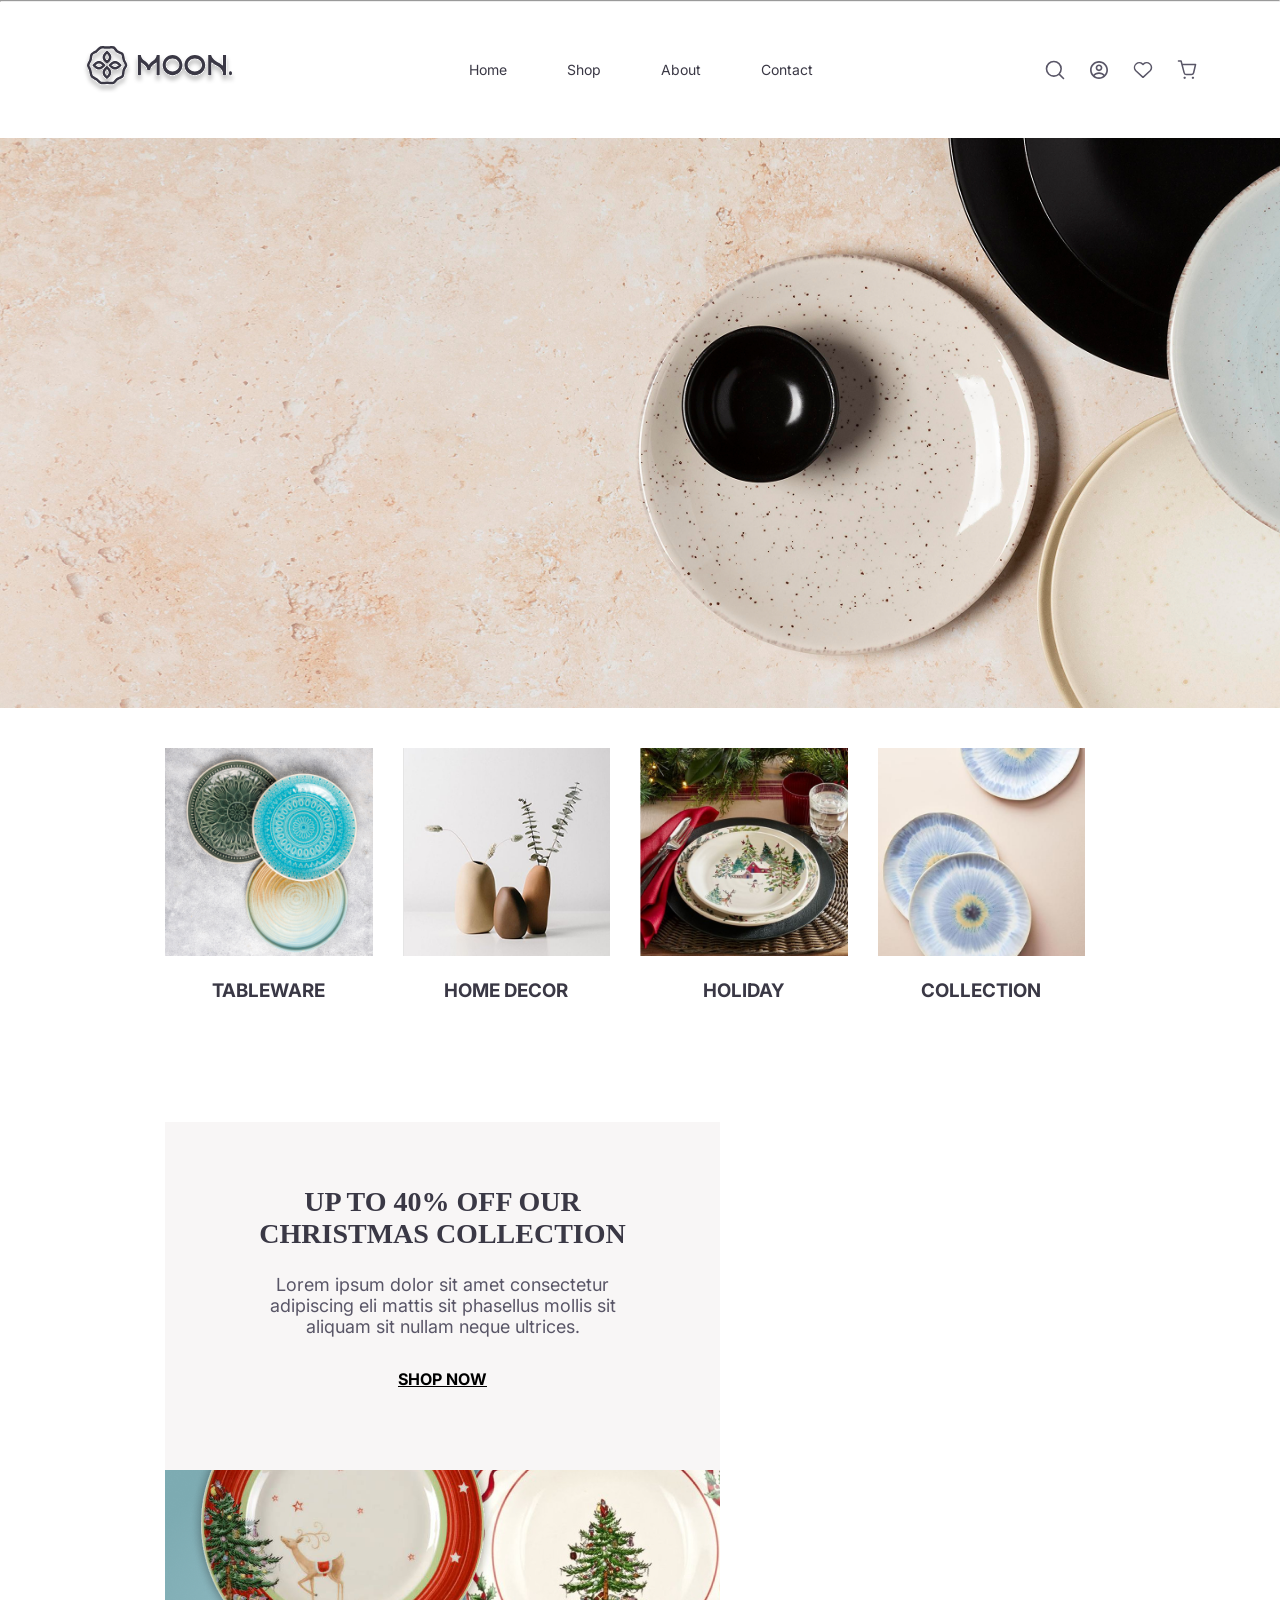
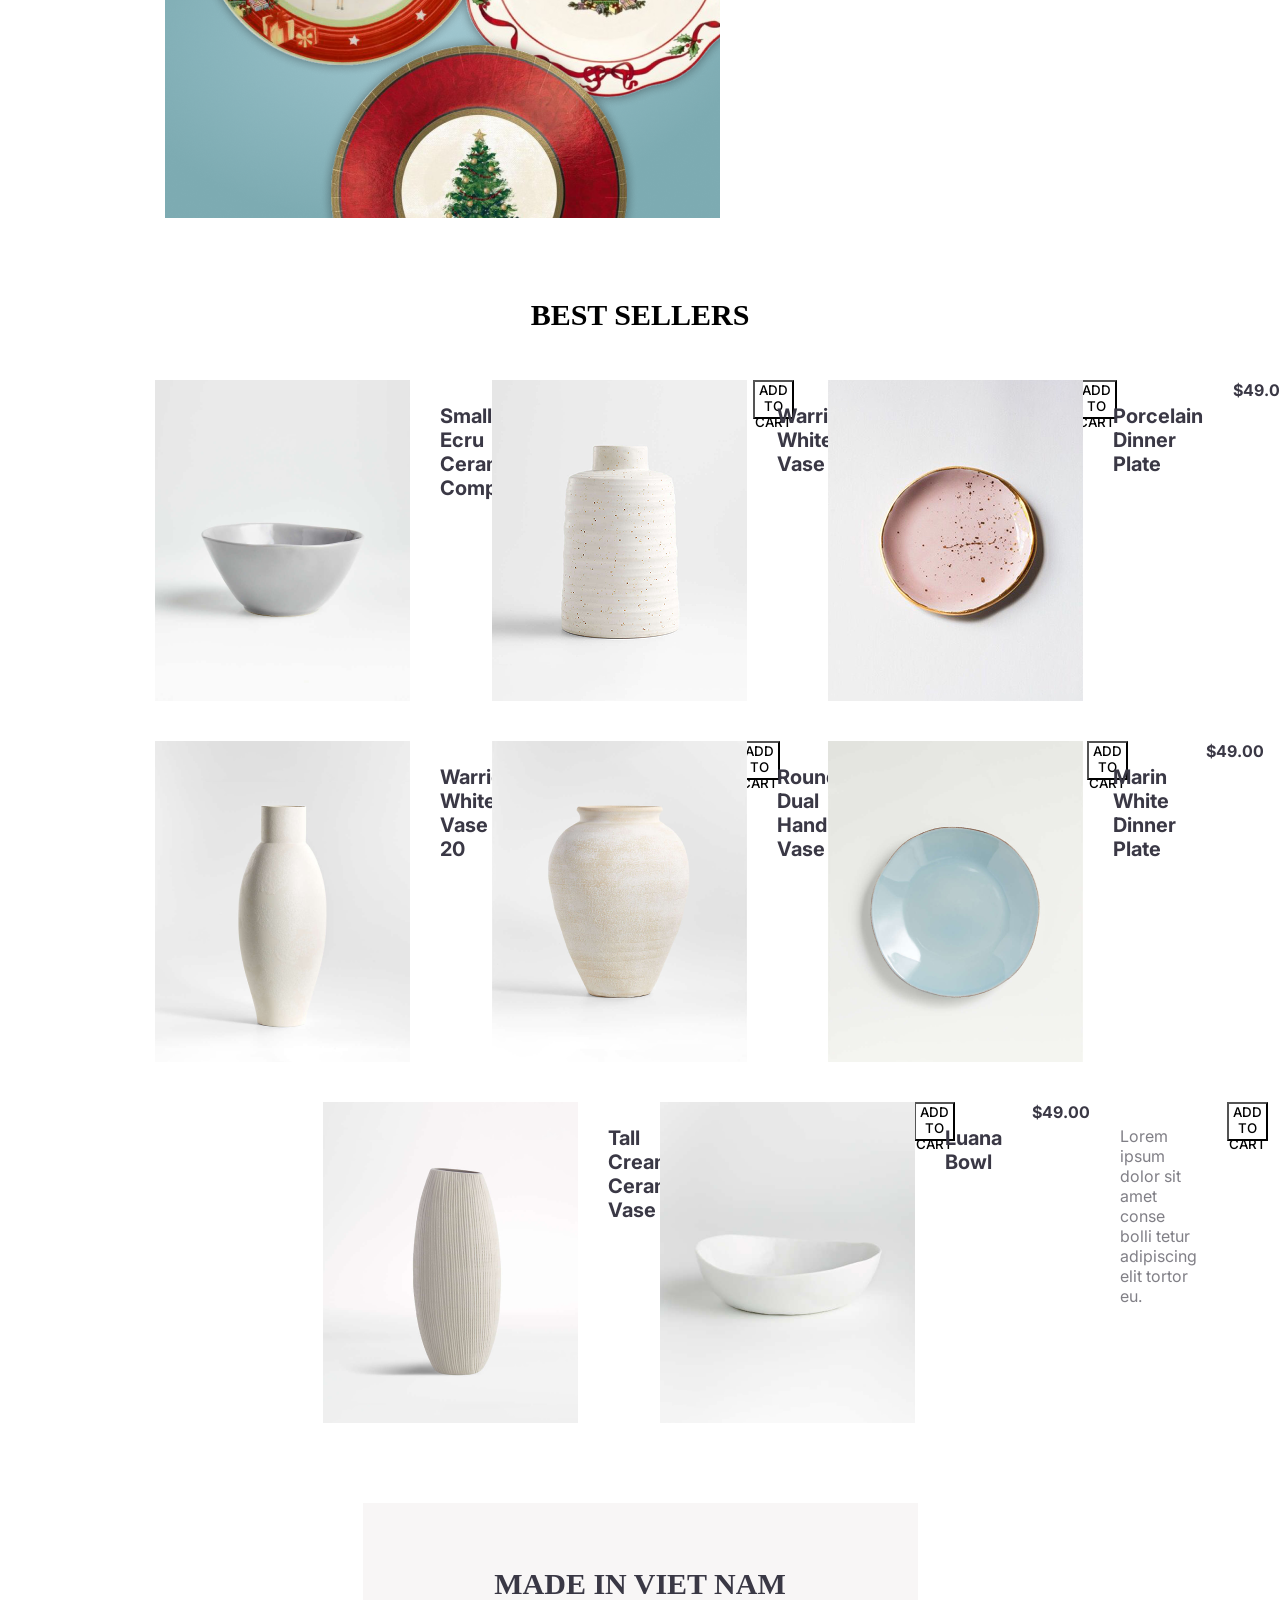
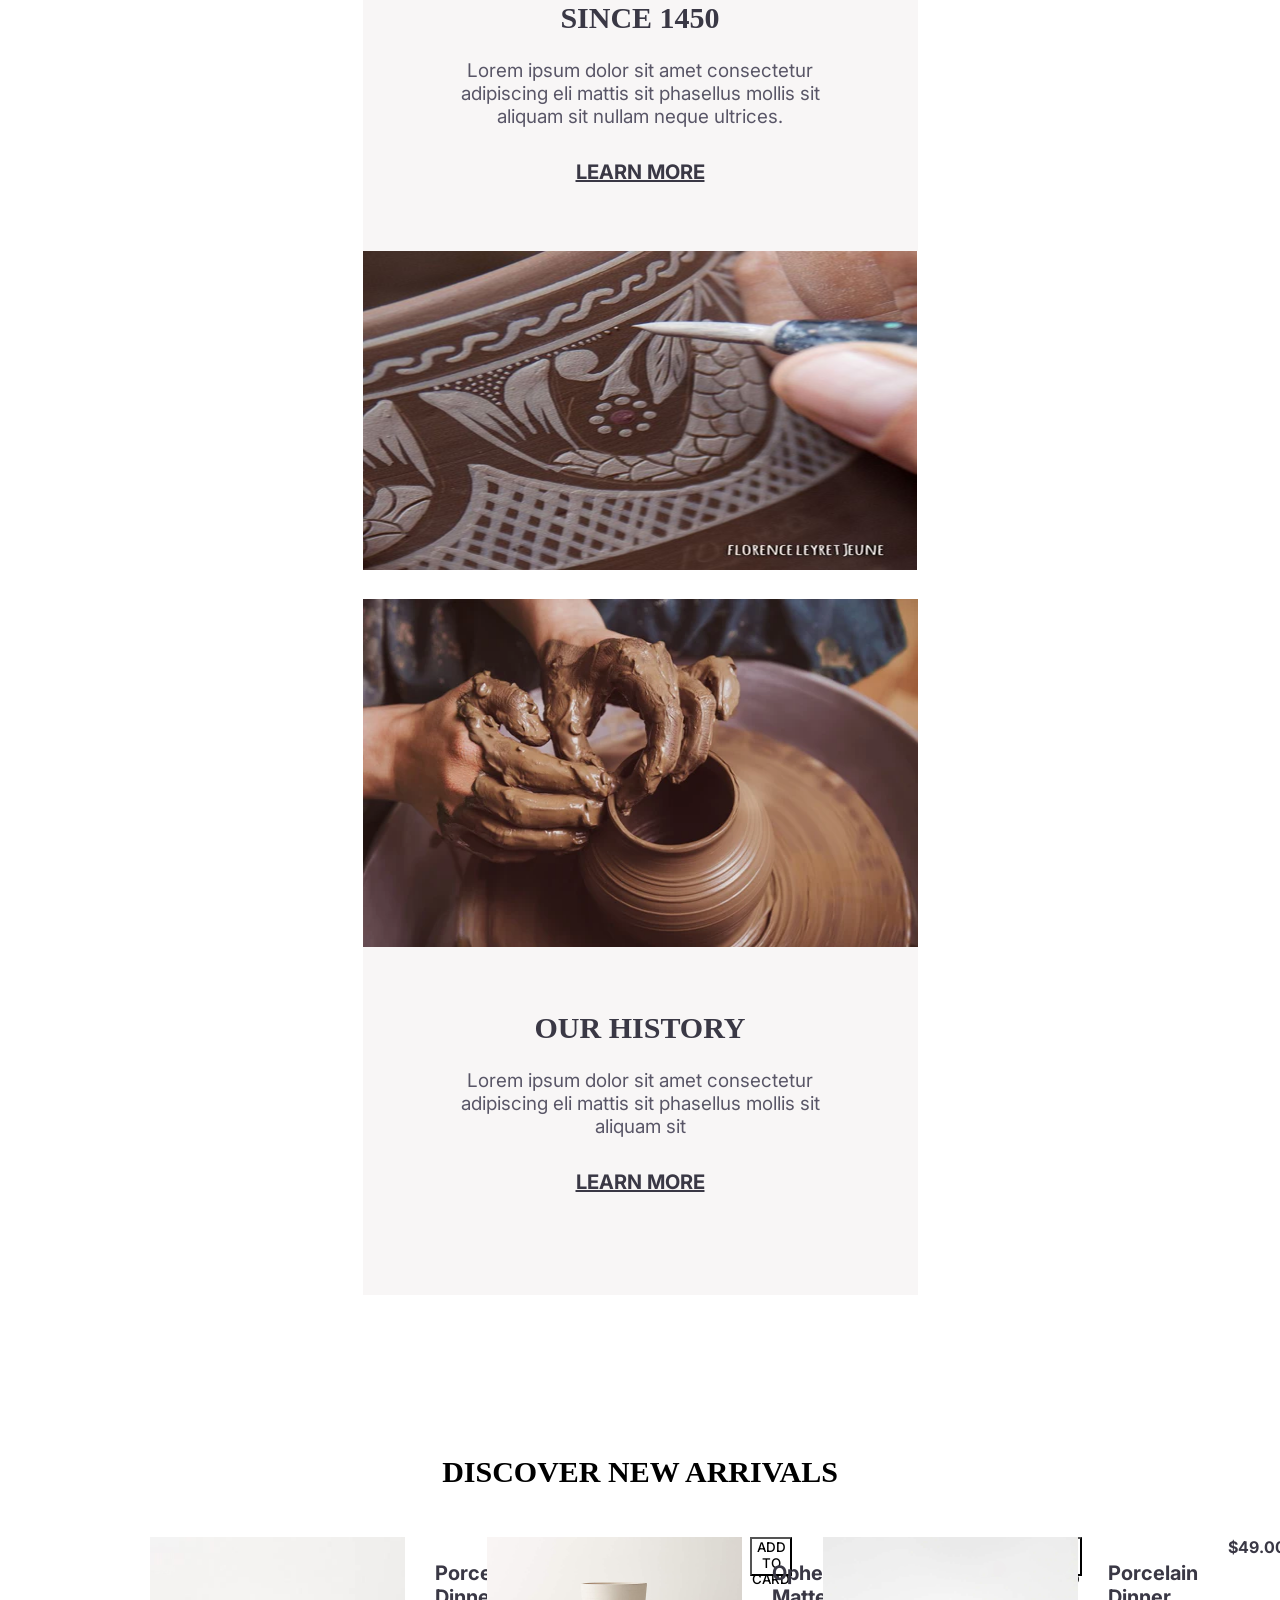
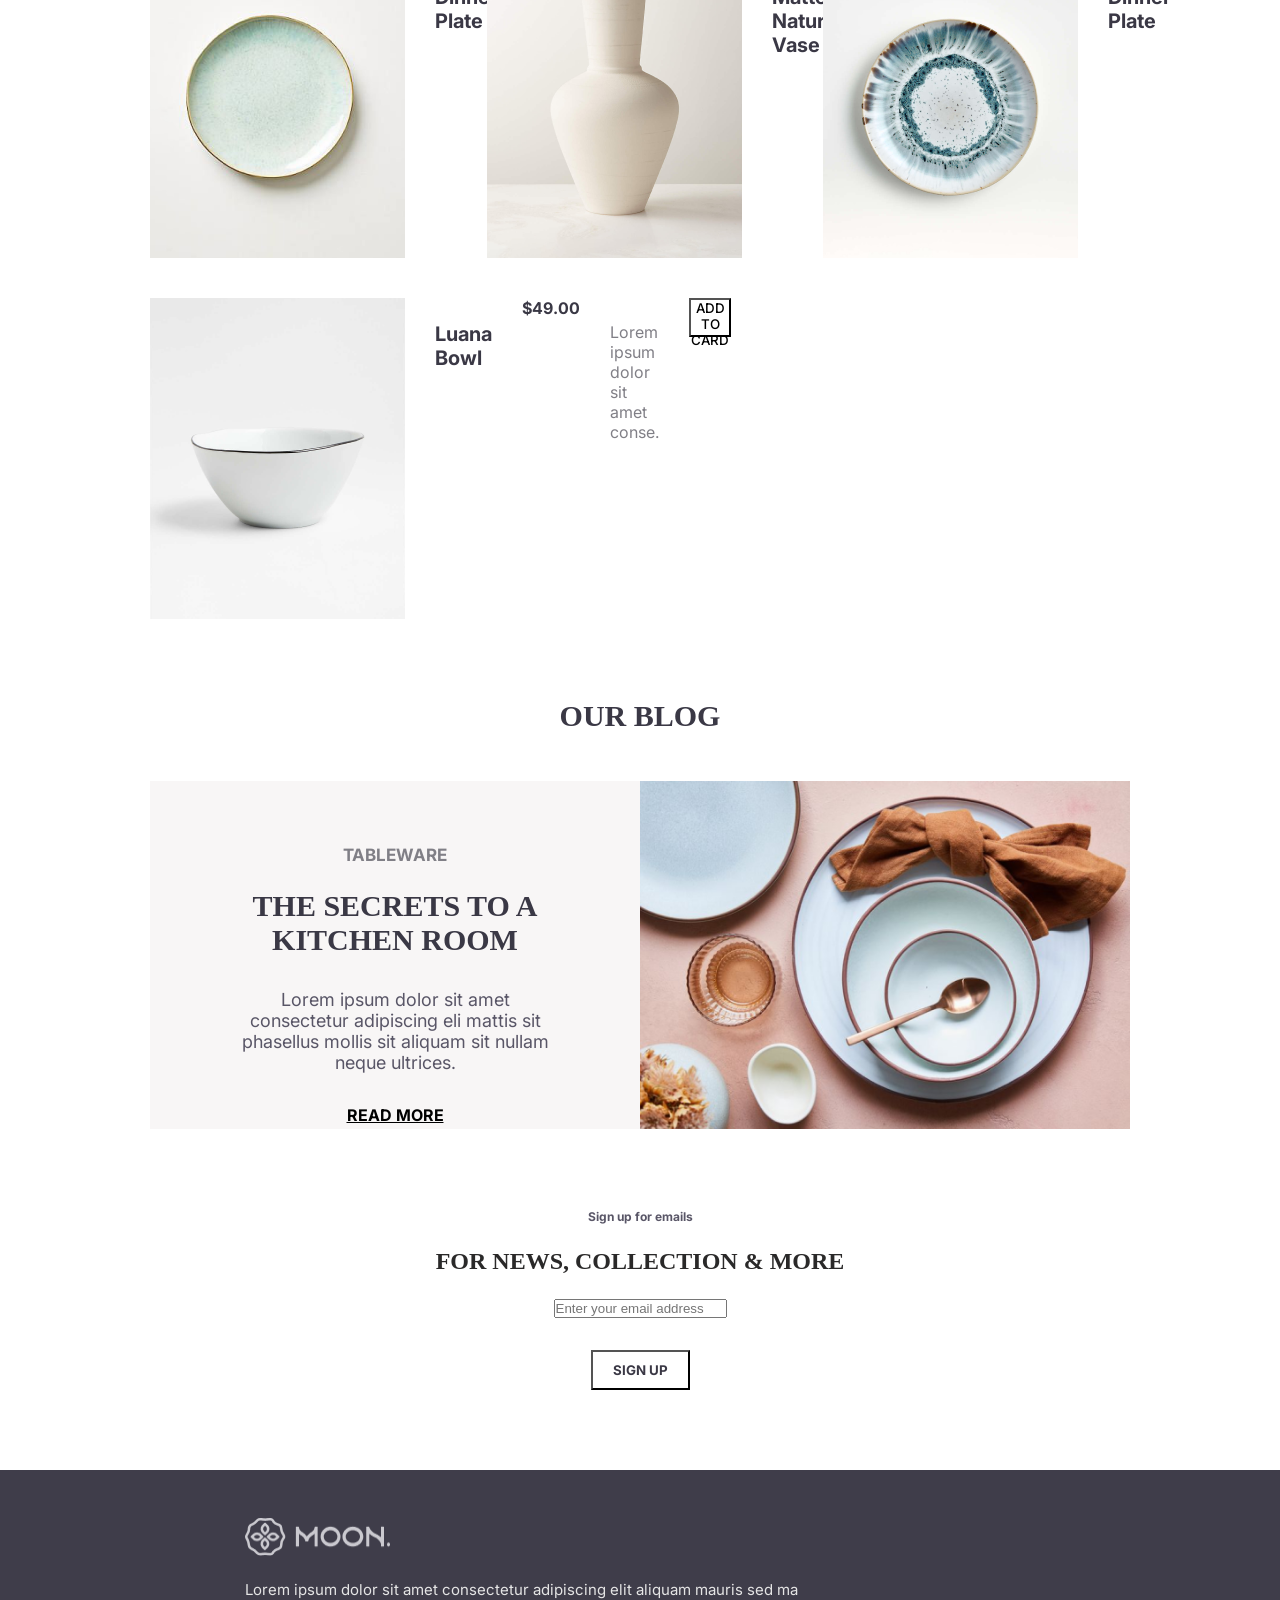
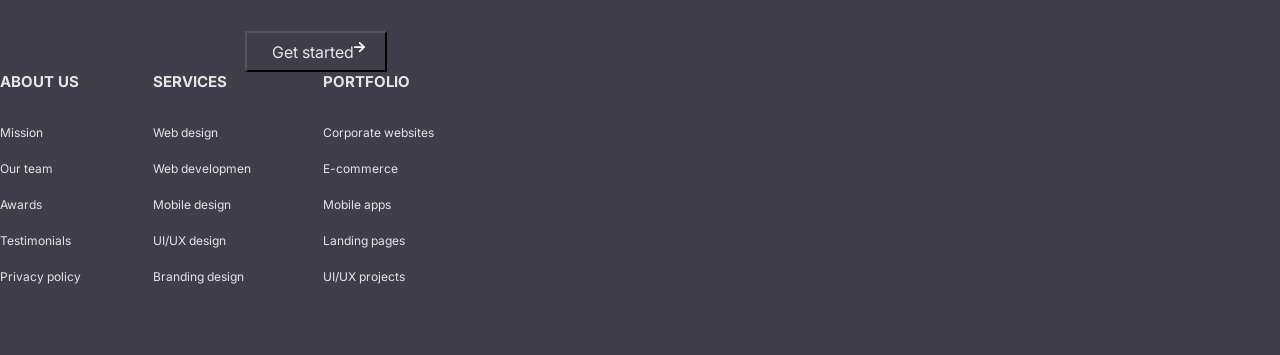
<file: index.html>
<!DOCTYPE html>
<hr lang="en">

<head>
    <meta charset="UTF-8">
    <meta name="viewport" content="width=device-width, initial-scale=1.0">
    <title>moon</title>
    <link rel="stylesheet" href="./assets/css/main.css" />
    <link rel="preconnect" href="https://fonts.googleapis.com">
    <link rel="preconnect" href="https://fonts.gstatic.com" crossorigin>
    <link
        href="https://fonts.googleapis.com/css2?family=Inter:ital,opsz,wght@0,14..32,100..900;1,14..32,100..900&display=swap"
        rel="stylesheet">
</head>

<body>

    <!-- this is the head of the page -->



    <div class="header">

        <div class="menu">
            <img src="./assets/img/bars-solid-full.svg">

        </div>

      



        <div class="logo">
            <img src="./assets/img/logo.svg" />
        </div>


        <div class="list">
            <ul>
                <li> <a href="#"> Home</a> </li>
                <li> <a href="#"> Shop</a></li>
                <li> <a href="#"> About</a></li>
                <li> <a href="#"> Contact</a> </li>
            </ul>

        </div>

        <div class="icon">
            <ul>
                <li> <a href="#"> <img src="./assets/img/Search.svg" /> </a> </li>
                <li> <a href="#"> <img src="./assets/img/Avatar.svg" /> </a> </li>
                <li> <a href="#"> <img src="./assets/img/Heart.svg" /> </a> </li>
                <li> <a href="#"> <img src="./assets/img/Shopping cart.svg" /> </a> </li>
            </ul>
        </div>




    </div>






    <!-- This is a section num 1 -->
    <div class="slider">
        <img src="./assets/img/flat-lay-composition-different-sized-plates 1.png" />
    </div>




    <!-- This is a section num 2-->

    <div class="collection-section">

        <div class="collection">
            <img src="./assets/img/tableware.png" />
            <h3> TABLEWARE</h3>
        </div>


        <div class="collection">
            <img src="./assets/img/home decor.png" />
            <h3> HOME DECOR</h3>
        </div>

        <div class="collection">
            <img src="./assets/img/holiday.png" />
            <h3> HOLIDAY</h3>
        </div>


        <div class="collection">
            <img src="./assets/img/Collection.png" />
            <h3> COLLECTION</h3>
        </div>


    </div>



    <!-- This is a section num 3-->

    <div class="ecommerce">

        <div class="grid">
            <h3>UP TO 40% OFF OUR CHRISTMAS COLLECTION</h3>
            <p>Lorem ipsum dolor sit amet consectetur adipiscing eli mattis sit phasellus mollis sit aliquam sit
                nullam
                neque ultrices.</p>
            <a href="#"> SHOP NOW</a>
        </div>

        <div>
            <img src="./assets/img/our Christmas collection.png" />
        </div>


    </div>




    <!-- This is a section num 4  -->


    <div class="v2">

        <h1> BEST SELLERS </h1>

        <div class="Bestsellers cont">


            <div class="size">
                <img src="./assets/img/Small Ecru Ceramic Compote $49.00.png" />
                <h3>Small Ecru Ceramic Compote </h3>
                <span>$49.00</span>
                <p>Lorem ipsum dolor sit amet conse bolli tetur adipiscing elit.</p>
                <button>ADD TO CART</button>
            </div>


            <div class="size">
                <img src="./assets/img/Warrick White Vase 14 $49.png" />
                <h3> Warrick White Vase 14 </h3>
                <span>$49.00</span>
                <p> Lorem ipsum dolor sit amet conse bolli tetur adipiscing elit tortor eu.</p>
                <button>ADD TO CART</button>
            </div>

            <div class="size">
                <img src="./assets/img/Porcelain Dinner Plate $49.00.png" />
                <h3> Porcelain Dinner Plate </h3>
                <span> $49.00 </span>
                <p> Lorem ipsum dolor sit amet conse bolli tetur .</p>
                <button>ADD TO CART</button>
            </div>


            <div class="size">
                <img src="./assets/img/Warrick White Vase 20 $49.00.png" />
                <h3> Warrick White Vase 20 </h3>
                <span> $49.00 </span>
                <p> Lorem ipsum dolor sit amet conse bolli tetur adipiscing elit tortor eu.</p>
                <button>ADD TO CART</button>
            </div>



            <div class="size">
                <img src="./assets/img/Rounded Dual Handled Vase $49.00.png" />
                <h3> Rounded Dual Handled Vase </h3>
                <span> $49.00 </span>
                <p> Lorem ipsum dolor sit amet conse bolli tetur adipiscing elit tortor eu.</p>
                <button>ADD TO CART</button>
            </div>

            <div class="size">
                <img src="./assets/img/Marin White Dinner Plate $49.00.png" />
                <h3> Marin White Dinner Plate </h3>
                <span> $49.00 </span>
                <p> Lorem ipsum dolor sit amet conse.</p>
                <button>ADD TO CART</button>
            </div>



            <div class="size">
                <img src="./assets/img/Tall Cream Ceramic Vase.png" />
                <h3> Tall Cream Ceramic Vase </h3>
                <span> $49.00 </span>
                <p>Lorem ipsum dolor sit amet conse bolli tetur adipiscing elit. </p>
                <button>ADD TO CART</button>
            </div>
            <div class="size">
                <img src="./assets/img/Luana Bowl $49.00.png" />
                <h3>Luana Bowl </h3>
                <span> $49.00 </span>
                <p> Lorem ipsum dolor sit amet conse bolli tetur adipiscing elit tortor eu.</p>
                <button>ADD TO CART</button>
            </div>
        </div>
    </div>





    <!-- This is a section num 5 -->

    <div class="row-sec cont">

        <div class="row">
            <h3> MADE IN VIET NAM <br /> SINCE 1450 </h3>
            <p> Lorem ipsum dolor sit amet consectetur adipiscing eli mattis
                sit phasellus mollis sit aliquam sit nullam
                neque ultrices. </p>
            <a href="#"> LEARN MORE</a>
        </div>

        <div class="imgg">
            <img src="./assets/img/madeinvit.png" />
        </div>



        <div> <img src="./assets/img/our his.png" /> </div>

        <div class="row">
            <h3> OUR HISTORY</h3>
            <p>Lorem ipsum dolor sit amet consectetur adipiscing eli mattis sit
                phasellus mollis sit aliquam sit </p>
            <a href="#"> LEARN MORE</a>
        </div>


    </div>



    <!-- This is a section num 6 -->


    <div class="v1 cont">
        <h2> DISCOVER NEW ARRIVALS </h2>


        <div class="Bestsellers">

            <div class="size">
                <img src="./assets/img/Porcelain Dinner Plate $49.png" />
                <h3> Porcelain Dinner Plate</h3>
                <span> $49.00 </span>
                <p>Lorem ipsum dolor sit amet conse bolli tetur adipiscing elit tortor eu. </p>
                <button> ADD TO CARD </button>
            </div>


            <div class="size">
                <img src="./assets/img/Ophelia Matte Natural  Vase $49.00.png" />
                <h3> Ophelia Matte Natural Vase</h3>
                <span> $49.00 </span>
                <p>Lorem ipsum dolor sit amet conse bolli tetur. </p>
                <button>ADD TO CARD </button>

            </div>
            <div class="size">

                <img src="./assets/img/Porcelain Dinner Plate.png" />
                <h3>Porcelain Dinner Plate </h3>
                <span> $49.00 </span>
                <p> Lorem ipsum dolor sit amet conse bolli tetur adipiscing elit tortor eu.</p>
                <button> ADD TO CARD </button>
            </div>



            <div class="size">
                <img src="./assets/img/Luana Bowl $49.png" />
                <h3> Luana Bowl </h3>
                <span> $49.00 </span>
                <p> Lorem ipsum dolor sit amet conse.</p>
                <button> ADD TO CARD </button>


            </div>
        </div>


    </div>


    <!-- This is a section num 7 -->

    <div class="cont">

        <h4> OUR BLOG </h4>
        <div class="ecommerces">
            <div class="blog">
                <h2>TABLEWARE</h2>
                <h3>THE SECRETS TO A KITCHEN ROOM </h3>
                <p>Lorem ipsum dolor sit amet consectetur adipiscing eli mattis sit phasellus mollis sit aliquam sit
                    nullam
                    neque ultrices.</p>
                <a href="#"> READ MORE</a>
            </div>

            <div class="imgg">
                <img src="./assets/img/table ware.png" />
            </div>



        </div>

    </div>






    <!-- This is a section num 8 -->

    <div class="sign">

        <p> Sign up for emails </p>
        <h2> FOR NEWS, COLLECTION & MORE </h2>

        <form>
            <input type="email" placeholder="Enter your email address" name="email">

        </form>

        <button> SIGN UP </button>

    </div>




    <!-- This is a section num 9 -->

    <div class="footer">

        <div class="footer-item1">
            <img src="./assets/img/logo.png" />
            <p>Lorem ipsum dolor sit amet consectetur adipiscing elit aliquam mauris sed ma</p>
            <button class="arrow-img"> Get started <img src="./assets/img/Arrow Right.svg" />
            </button>
        </div>

        <div class="footer-item2">
            <div>
                <h2> ABOUT US </h2>

                <a href="#"> Mission</a>
                <br /> <br />
                <a href="#">Our team </a>

                <br /> <br />
                <a href="#"> Awards </a>

                <br /> <br />
                <a href="#">Testimonials </a>

                <br /> <br />
                <a href="#"> Privacy policy</a>



            </div>


            <div>
                <h2> SERVICES </h2>

                <a href="#">Web design </a>
                <br /> <br />
                <a href="#"> Web developmen </a>

                <br /> <br />
                <a href="#"> Mobile design </a>

                <br /> <br />
                <a href="#"> UI/UX design </a>

                <br /> <br />
                <a href="#"> Branding design</a>

            </div>


            <div>
                <h2> PORTFOLIO</h2>

                <a href="#"> Corporate websites </a>
                <br /> <br />
                <a href="#"> E-commerce</a>

                <br /> <br />
                <a href="#"> Mobile apps </a>

                <br /> <br />
                <a href="#"> Landing pages</a>

                <br /> <br />
                <a href="#"> UI/UX projects</a>

            </div>

        </div>




    </div>


</body>


</html>
</file>
<file: assets/css/main.css>
* {
    padding: 0;
    margin: 0;
    box-sizing: border-box;
}

html {
    --primary-color: #3A3845;
    --primaryfont: Inter;
    --secondary-color: #E5E5E5;
}

/*
.row {
    display: flex;
    flex-wrap: wrap;
    flex-direction: column-reverse;
    justify-content: space-between;
    align-items: center;
}*/


.cont {
    /*
    padding-left: 165px;
    padding-right: 165px;*/
    justify-content: center;
    margin: 0 auto;
    width: calc(100% - 300px);

}


.header {
    align-items: center;
    flex-wrap: wrap;
    display: flex;
    gap: 232.5px;
    padding: 21.84px 0px;
    justify-content: center;
}

.menu {
    display: none;
}

/*
.shopping {
    display: none;
}*/

.list ul {
    font-size: 14px;
    padding: 36px 0px;
    display: flex;
    list-style-type: none;
    gap: 60px;
}


.list a {
    font-family: "Inter", sans-serif;
    text-decoration: none !important;
    color: var(--primary-color);
}


.icon ul {
    display: flex;
    list-style-type: none;
    gap: 24px;
    padding: 36px 0px;
}

.collection-section {
    flex-wrap: wrap;
    padding-top: 40px;
    padding-bottom: 40px;
    margin: 0px 165px;
    display: flex;
    text-align: center;
    gap: 30px;

}


.collection {

    width: calc((100% - 90px) / 4);
}

img {
    width: 100%;
    display: block;
}

.collection h3 {
    margin-top: 23px;
    color: var(--primary-color);
    font-family: var(--primaryfont);
}




.Bestsellers {
    flex-wrap: wrap;
    display: flex;
    gap: 40px;
    text-align: left;
    padding-bottom: 80px;

}



.Bestsellers h3 {

    padding-bottom: 12px;
    color: var(--primary-color);
    font-family: var(--primaryfont);
    padding-top: 24px;
    font-size: 20px;
    text-align: left;
}

.Bestsellers p {
    font-family: var(--primaryfont);
    font-size: 16px;
    color: #807F86;
    padding-top: 24px;
    width: 255px;
    height: 32px;
    padding-bottom: 58px;
}


.Bestsellers span {
    font-family: var(--primaryfont);
    font-size: 16px;
    color: var(--primary-color);
    font-weight: bold;
    padding: 0px;
    margin: 0px 0px 0px 0px;
}


.Bestsellers button {

    width: 270px;
    height: 39px;
    font-family: var(--primaryfont);
    font-weight: 500;
    background-color: white;


}

.v1 h2 {
    padding-top: 80px;
    padding-bottom: 48px;
    font-size: 30px;
    text-align: center;

}




/*
.v2 {

   padding-bottom: 80px;
    background-color: #EEEEEE;
}*/




.v2 h1 {

    padding-top: 80px;
    padding-bottom: 48px;
    font-size: 30px;
    text-align: center;
}

.size {
    width: calc((100% - 120px) / 4);
}



.ecommerce {
    display: flex;
    flex-wrap: wrap;
    padding-left: 165px;
    padding-right: 165px;
    padding-top: 80px;
}

.ecommerce h3 {
    /*
    padding-left: 500px;
    padding-right: 500px;
    */

    color: var(--primary-color);
    padding-top: 64px;
    padding-bottom: 24px;
    margin: 0;
    font-size: 30px;
    text-align: center;
    justify-content: center;
}




.grid {
    text-align: center;
    background-color: #f8f6f6;
    width: 555px;
    height: 348px;
}

.grid h3 {

    padding-top: 64px;
    padding-bottom: 0px;
    padding-left: 78.5px;
    padding-right: 78.5px;
    font-size: 28px;

}

/*
h3{

    padding-top: 64px;
    padding-bottom: 0px;
    padding-left: 78.5px;
    padding-right: 78.5px;
    font-size: 28px;

}


h2 {
    padding-top: 64px;
    padding-bottom: 24px;
    font-family: var(--primaryfont);
    color: #807F86;
    font-size: 18px;
    font-weight: 600;
}*/

.grid p {
    padding-top: 24px;
    padding-bottom: 32px;
    padding-left: 83px;
    padding-right: 83px;
    text-align: center;
    font-size: 18px;
    color: #595667;
    font-family: var(--primaryfont);
}


.imgg {
    width: 555px;
    height: 348px;
}

.grid a {

    padding-bottom: 64px;
    font-size: 16px;
    color: black;
    font-family: var(--primaryfont);
    font-weight: bold;

}


.row-sec {
    display: flex;
    flex-wrap: wrap;
    margin-top: 0px;
    padding-bottom: 80px;
}


.row {
    background-color: #f8f6f6;
    text-align: center;
    width: 555px;
    height: 348px;
}

.row h3 {
    color: var(--primary-color);
    padding-top: 64px;
    padding-bottom: 24px;
    padding-left: 78.5px;
    padding-right: 78.5px;
    font-size: 30px;
}

.row p {
    font-family: var(--primaryfont);
    padding-top: 0px;
    padding-bottom: 32px;
    padding-left: 83px;
    padding-right: 83px;
    text-align: center;
    font-size: 18.89px;
    color: #595667;

}

.row a {
    font-family: var(--primaryfont);
    font-weight: bold;
    font-size: 20px;
    color: var(--primary-color);
}

.row-sec img {
    width: 555px;
    height: 348px;
}


.sign {
    text-align: center;
    padding-bottom: 80px;
}

.sign p {
    color: #595667;
    padding-bottom: 24px;
    padding-top: 80px;
    padding-left: 525.5px;
    padding-right: 525.5px;
    font-family: var(--primaryfont);
    font-weight: bold;
    font-size: 12px;
}

.sign h2 {
    color: rgb(42, 41, 41);
    padding-bottom: 24px;
}

.sign form {
    padding-bottom: 32px;
}

.sign button {
    
    padding-bottom: 10px;
    padding-left: 20px;
    padding-right: 20px;
    padding-top: 10px;
    justify-content: center;
   
    background-color: white;
    font-family: var(--primaryfont);
    font-weight: bold;
    color: var(--primary-color);
}


.footer {
    padding-top: 48px;
    display: flex;
    flex-wrap: wrap;
    background-color: #3f3d4a;
}

.footer-item1 img {
    width: 145px;
    height: 38.33px;
}

.arrow-img img {
    width: 11px;
    height: 11px;
}

.footer-item1 {
    padding-left: 245px;
    padding-right: 80.27px;
}

.footer-item1 p {
    padding-top: 24px;
    color: var(--secondary-color);
    padding-bottom: 32px;
    font-size: 15px;
    font-family: var(--primaryfont);
}


.footer-item1 button {
    background-color: #3f3d4a;
    width: 142px;
    height: 41px;
    display: flex;
    flex-wrap: wrap;
    font-size: medium;
    text-align: center;
    padding-top: 9px;
    padding-left: 25px;
    color: var(--secondary-color);
    font-family: var(--primaryfont);
}

.footer-item2 {
    display: flex;
    flex-wrap: wrap;
    gap: 72px;
    padding-bottom: 70px;
}

.footer-item2 a {
    font-size: 12px;
    text-decoration: none !important;
    color: var(--secondary-color);
    font-family: var(--primaryfont);
}

.footer-item2 h2 {
    padding-bottom: 32px;
    color: var(--secondary-color);
    font-size: 15px;
    font-family: var(--primaryfont);

}




.ecommerces{
    display: flex;
    flex-wrap: nowrap;
}


.cont h4 {
    /*
    padding-left: 500px;
    padding-right: 500px;
    */
    color: var(--primary-color);
    /*
    padding-top: 64px;
   */
   
   padding-bottom: 48px;
    margin: 0;
    font-size: 30px;
    text-align: center;
    justify-content: center;
    font-style: bold;
}



.blog {
    text-align: center;
    background-color: #f8f6f6;
    width: 555px;
    height: 348px;
}

.blog h2 {
    font-family: var(--primaryfont);
    color: #807F86;
    padding-top: 64px;
    padding-bottom: 0px;
    padding-left: 78.5px;
    padding-right: 78.5px;
    font-size: 17px;

}

.blog h3 {
    padding-top: 24px;
    padding-bottom: 32px;
    padding-left: 83px;
    padding-right: 83px;
    text-align: center;
    font-size: 30px;
    color: var(--primary-color);

}

.blog p {

    padding-bottom: 32px;
    padding-left: 83px;
    padding-right: 83px;
    text-align: center;
    font-size: 18px;
    color: #595667;
    font-family: var(--primaryfont);
}


.imgg {
    width: 555px;
    height: 348px;
    display: flex;
}

.blog a {

    padding-bottom: 64px;
    font-size: 16px;
    color: black;
    font-family: var(--primaryfont);
    font-weight: bold;

}





@media screen and (min-width:0px) and (max-width:1115px) { 
    .list ul {
        display: none;
    }

    .icon ul {
        display: none;
    }

    .menu {
        flex-wrap: wrap;
        display: flex;
        justify-content: center;
        align-items: center;
        width: 20px;
    }



    .logo {
        flex-wrap: wrap;
        display: flex;
        justify-content: center;
        align-items: center;
    }

}

@media  screen and (min-width:0px) and (max-width:404px) {
    
    .list ul {
        display: none;
    }

    .icon ul {
        display: none;
    }

    .menu {
        flex-wrap: wrap;
        display: flex;
        justify-content: center;
        align-items: center;
        width: 20px;
    }



    .logo {
        flex-wrap: wrap;
        display: flex;
        justify-content: center;
        align-items: center;
    }
}




@media screen and (min-width:0px) and (max-width:500px) { 

    .collection-section .collection {
        width: calc((100% - (1 * 30px)) / 1);
    }


}

@media screen and (min-width:501px) and (max-width:600px) { 

    .collection-section .collection {
        width: calc((100% - (2 * 30px)) / 2);
    }


}

@media screen and (min-width:601px) and (max-width:1000px) { 

    .collection-section .collection {
        width: calc((100% - (3 * 30px)) / 3);
    }

}

@media screen and (min-width:1001px) and (max-width:1450px) { 
    

    .collection-section .collection {
        width: calc((100% - (4 * 30px)) / 4);
    }

}



@media screen and (min-width:0px) and (max-width:921px) {

    .Bestsellers h1 {
        font-size: 50px;
    }

    .Bestsellers .size {
        width: calc((100% - (1 * 30px)) / 1);

    }

    .Bestsellers img {
        width: 100%;
    }

}


@media screen and (min-width:921px) and (max-width:1000px) {
    .Bestsellers .size {
        width: calc(( 100% - (2 * 30px)) / 2);
    }

}

@media screen and (min-width:1001px) and (max-width:1400px) {
    .Bestsellers .size {
        width: calc(( 100% - (3 * 30px)) / 3);
        display: flex;
        gap: 30px;
    }

}

@media screen and (min-width:921px) and (max-width:1000px) {
    .Bestsellers .size {
        width: calc(( 100% - (4 * 30px)) / 4);
    }

}



@media screen and (min-width:486px) and (max-width:727px) {

    .ecommerce .grid {
        font-size: small;
    }

    .ecommerce .grid h4 {
        font-size: 20px;
        padding: 20px 0px 0px 0px;
    }

    .ecommerce .grid p {
        font-size: 17px;
        padding: 20px 0px;
    }

}



@media screen and (min-width:0) and (max-width:485px) {

    .ecommerce .grid {
        font-size: small;
    }

    .ecommerce .grid h4 {
        font-size: 20px;
        padding: 20px 0px 0px 0px;
    }

    .ecommerce .grid p {
        font-size: 13px;
        padding: 20px 0px;
    }

    .ecommerce .grid img {
        width: 100%;

    }
}
</file>
